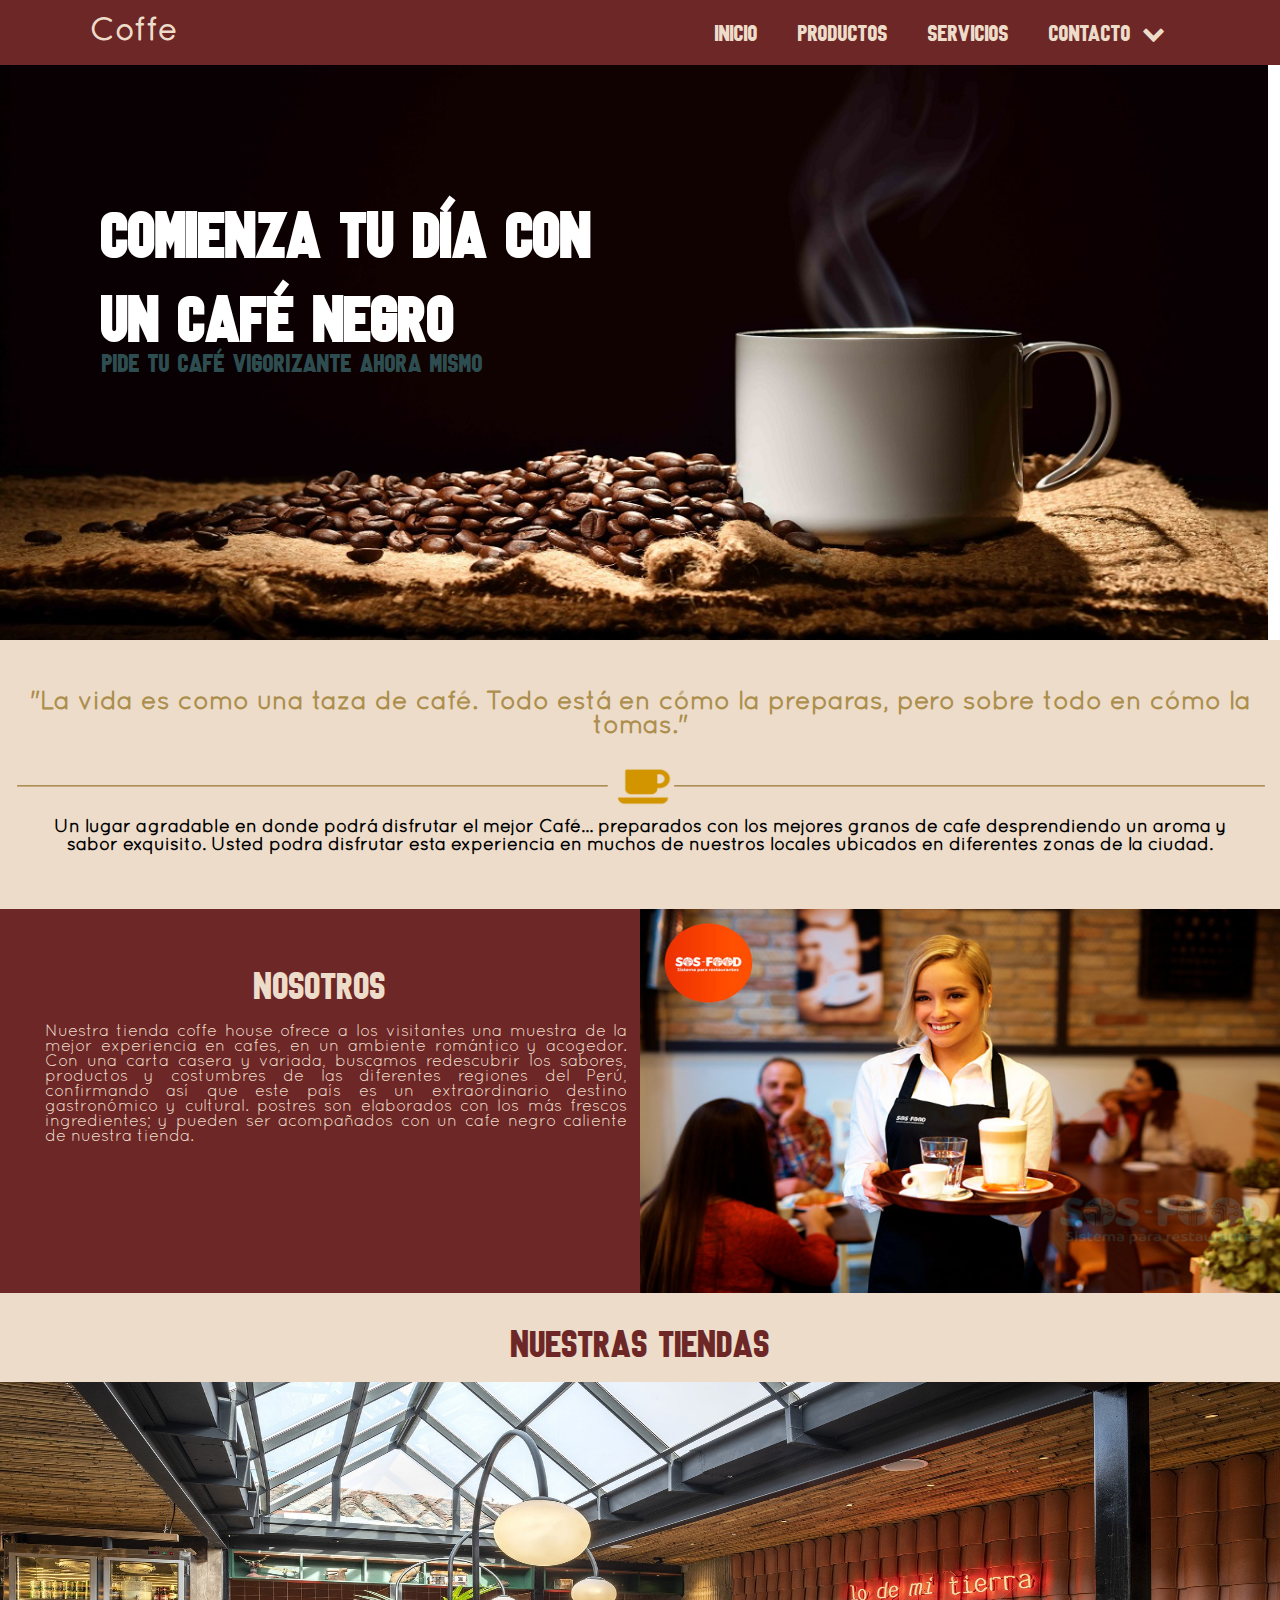
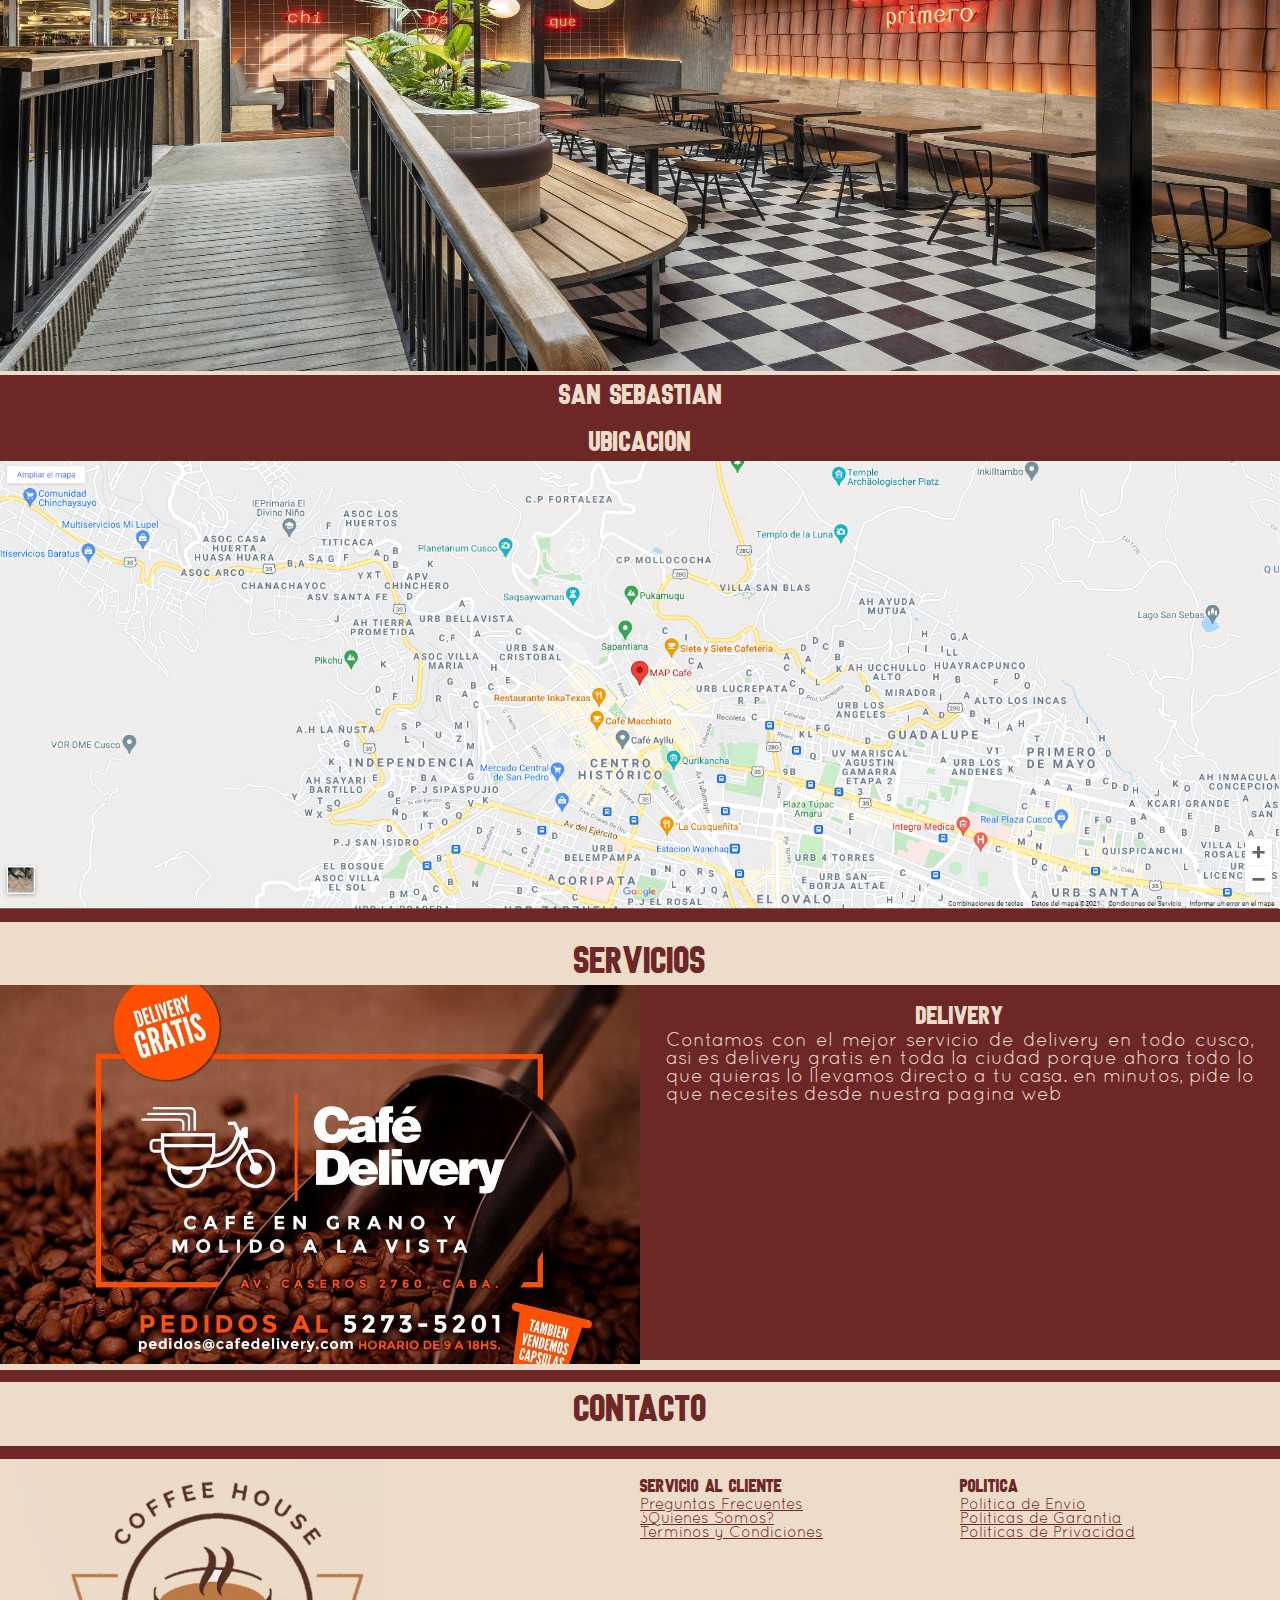
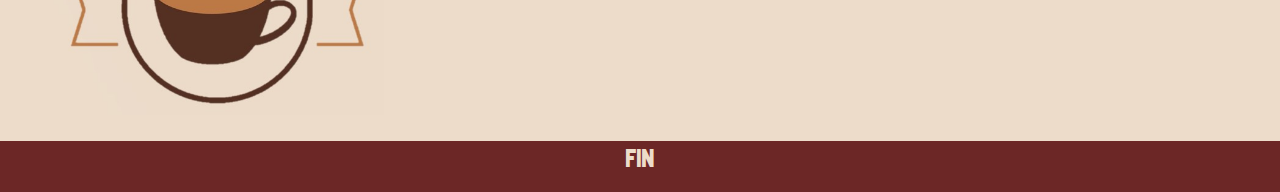
<file: index.html>
<!DOCTYPE html>
<html lang="en">
<head>
    <meta charset="UTF-8">
    <meta http-equiv="X-UA-Compatible" content="IE=edge">
    <meta name="viewport" content="width=device-width, initial-scale=1.0">
  
    <!-- Bootstrap CSS --> <!--
    <link href="https://cdn.jsdelivr.net/npm/bootstrap@5.0.2/dist/css/bootstrap.min.css" rel="stylesheet" integrity="sha384-EVSTQN3/azprG1Anm3QDgpJLIm9Nao0Yz1ztcQTwFspd3yD65VohhpuuCOmLASjC" crossorigin="anonymous">
    -->
    <link rel="stylesheet" href="maquetadobostraap.css">
    <link rel="stylesheet" href="css/fontello.css"> 
    <title>Document</title>

</head>



<body>
    
    <div class="header">
        <!--MENU DESPLEGABLE-->
        <div class="container">
            <div class="logo">
                <h1>Coffe</h1>
            </div>
            <nav class="menu">
                <ul>
                    <li><a href="#Inicio">Inicio</a></li>
                    <li><a href="carrito.html" >Productos</a></li>
                    <li><a href="#servicios">Servicios</a></li>
                   
                    <li><a href="#Contacto">Contacto <i class="icon-abajo"></i></a
                        ><ul class="submenu">
                            <li><a href="https://www.facebook.com/profile.php?id=100071792106576&show_switched_toast=true">Facebook</a></li>
                            <li><a href="#Mapa">Mapa</a></li>
                            <li><a href="#tiendass">Tiendas</a></li>
                        </ul>
                    </li>
                </ul>
            </nav>
            
        </div>
        <!-- FIN  MENU DESPLEGABLE-->
      
    </div>
    
  <!-- cCAJA1 IMAGEN Y TITULOS -->  
    <div class=" caja1 row" id="Inicio">
          <div class=" seccion1 col-sm-12">
            <img class="image1" src="Cafeterias.jpg">
            <h3 class="nombre">comienza tu día con<br> un café negro
            </h3>
            <p class="subnombre">pide tu café vigorizante ahora mismo </p>
          </div>
    </div>
     <!-- cCAJA2 frase anonima XD SAAW -->
    <div class="caja2 row">
        <div class="section2 col-sm-12"> 
            <p class="contexto"><b>"La vida es como una taza de café. Todo está en cómo la preparas, pero sobre todo en cómo la tomas."</b></p>
        </div>

    </div>
    <!-- cCAJA3 imagen tazota de cafe -->
    <div class="caja3 row">
        <div class="section3 col-sm-12">
            <img class="tazita-cafe" src="tazita.png"> 

        </div>

    </div>
    <!-- cCAJA4 imagen tazota de cafe -->
    <div class="caja4 row">
        <div class="section4 col-sm-12">
            <p class="contexto2"> <b>Un lugar agradable en donde podrá disfrutar el mejor Café… 
                preparados con los mejores granos de cafe desprendiendo un aroma y sabor exquisito. Usted podra disfrutar esta experiencia en muchos de nuestros locales ubicados en diferentes zonas de la ciudad. </b>      
            </p>
        </div>
    </div>
        <!-- cCAJA5 galeria de imagenes -->
     <div class="caja5">
         
        
            <div class="section5 ">
                <p class="nosotros">Nosotros<p>
                <p class="nosotros2"> 
                    Nuestra tienda coffe house ofrece a los visitantes una muestra de la mejor experiencia en cafes, en un ambiente romántico y acogedor.

                    Con una carta casera y variada, buscamos redescubrir los sabores, productos y costumbres de las diferentes regiones del Perú, confirmando así que este país es un extraordinario destino gastronómico y cultural.
                    
                    postres son elaborados con los más frescos ingredientes; y pueden ser acompañados con un cafe negro caliente de nuestra tienda.
                
                <p>
            </div>


            <!-- <img class="cafe-horizontal" src="cafeteriahorizontal.jpg"> 
              <img class="cafe2-horizontal" src="cafeterias2.jpg"> -->
       
        <div class="section51 ">
             <img class="cafepersona" src="Consejos-Cafeteria.jpg">
       
        </div>
        
        <!-- cCAJA6 galeria de MENUS  -->
        <div class="caja6">
            <div section="section6">
              <P class="contemen" >Nuestras tiendas</P> 
              
              <div class="slider" id="tiendass">
                <ul>
                    <li>
                        <img src="lugar1.jpg" alt=""><p class="lugares">San sebastian</p></li>
                    <li>
                      <img src="lugar2.jpg" alt=""><p class="lugares">Hilario</p></li>
                    <li>
                      <img src="lugar3.jpg" alt=""><p class="lugares">Los Nogales</p></li>
                    <li>
                      <img src="lugar4.jpg" alt=""><p class="lugares">San Jeronimo</p></li>
                </ul>
              

            </div>



              
            </div>
        </div>
<!------------------------------------------- cprimera carta -------------------------------------------- XD  
            
                 
<div class="container">
    
      <div class="row">
        <div class="col-3">
        <div class="card">
            <img 
            title="Titulo del producto"
            alt="Titulo"
            class="tipo-card-img-top" src="cafeespumoso.jpg" alt="">
            <div class="card-body">
                <span class="tit"> Cafe Espumoso</span>
                <h5 class="card-title">S/. 12.00</h5>
                <p class="card-text">Descripcion</p>
                <button class="btn btn-primary"  
                name="btnAccion" 
                value="Agregar" 
                type="submit">
                Agregar al carrito
             </button>
            </div>
        </div>
        </div>
        <div class="col-3">
            <div class="card">
                <img 
                title="Titulo del producto"
                alt="Titulo"
                class="card-img-top" src="cafedalgona.jpg" alt="">
                <div class="card-body">
                    <span class="tit"> Cafe Dalgona</span>
                    <h5 class="card-title">S/. 12.00</h5>
                    <p class="card-text">Descripcion</p>
                    <button class="btn btn-primary"  
                    name="btnAccion" 
                    value="Agregar" 
                    type="submit">
                    Agregar al carrito
                 </button>
                </div>
            </div>
            </div>
            <div class="col-3">
                <div class="card">
                    <img 
                    title="Titulo del producto"
                    alt="Titulo"
                    class="card-img-top" src="cafeconlechecoco.jpg" alt="">
                    <div class="card-body">
                        <span class="tit"> Cafe con Leche</span>
                        <h5 class="card-title">S/. 12.00</h5>
                        <p class="card-text">Descripcion</p>
                        <button class="btn btn-primary"  
                        name="btnAccion" 
                        value="Agregar" 
                        type="submit">
                        Agregar al carrito
                     </button>
                    </div>
                </div>
                </div>
                <div class="col-3">
                    <div class="card">
                        <img 
                        title="Titulo del producto"
                        alt="Titulo"
                        class="card-img-top" src="cafebombon.png" alt="">
                        <div class="card-body">
                            <span class="tit"> Cafe Bombon</span>
                            <h5 class="card-title">S/. 12.00</h5>
                            <p class="card-text">Descripcion</p>
                            <button class="btn btn-primary"  class="boton"
                            name="btnAccion" 
                            value="Agregar" 
                            type="submit">
                             Agregar al carrito
                         </button>
                        </div>
                    </div>
                    </div>
                    
               





      </div>

 </div>  -->
                 
        
             
<!------------------------------------------- segunda carta -------------------------------------------- XD  -->



















<!-- cCAJA7 No sabemos para que ajaj XD  -->
        <div class="caja7" id="Mapa">
            <div section="section6">
                
              <p class="ubicacion">UBICACION</p>
              <img class="mapa" src="mapacage.png">
              </div>

        </div>





    
<div class="caja9">
    <p class="productos" id="servicios"> SERVICIOS</p>
   
    <div class="caja999">
       <img class="delivery" src="delivery.jpg">
      
    </div>
    <div class="caja9999">
      delivery
      <p class="servicioos"> Contamos con el mejor servicio de delivery en todo cusco, asi es delivery gratis en toda la ciudad porque ahora todo lo que quieras lo llevamos directo a tu casa. en minutos, pide lo que necesites desde nuestra pagina web</p>
    </div>

</div>


<div class="caja10">

</div>
<div class="caja11">
 <p class="CONTACTO" src="">CONTACTO</p>
</div>

<div class="caja12">

</div>


<div class="caja13">
    <img class="logotipo" src="logitpo.jpg">

</div>


<div class="caja133">
    <p class="contacto"> Servicio al Cliente</P> 
    <P class="subeer"> <u>Preguntas Frecuentes<br>¿Quienes Somos?<br>Terminos y Condiciones</p></u>

</div>

<div class="caja134">
    <p class="contacto"> Politica</P> 
    <P class="subeer"><u> Politica de Envio<br>Politicas de Garantia<br>Politicas de Privacidad</p></u>

</div>

<div class="final">
 <p class="fin"> FIN</p>
</div>

    <script src="https://cdn.jsdelivr.net/npm/bootstrap@5.0.2/dist/js/bootstrap.bundle.min.js" 
    integrity="sha384-MrcW6ZMFYlzcLA8Nl+NtUVF0sA7MsXsP1UyJoMp4YLEuNSfAP+JcXn/tWtIaxVXM"crossorigin="anonymous"></script>


</body>
</html>
</file>
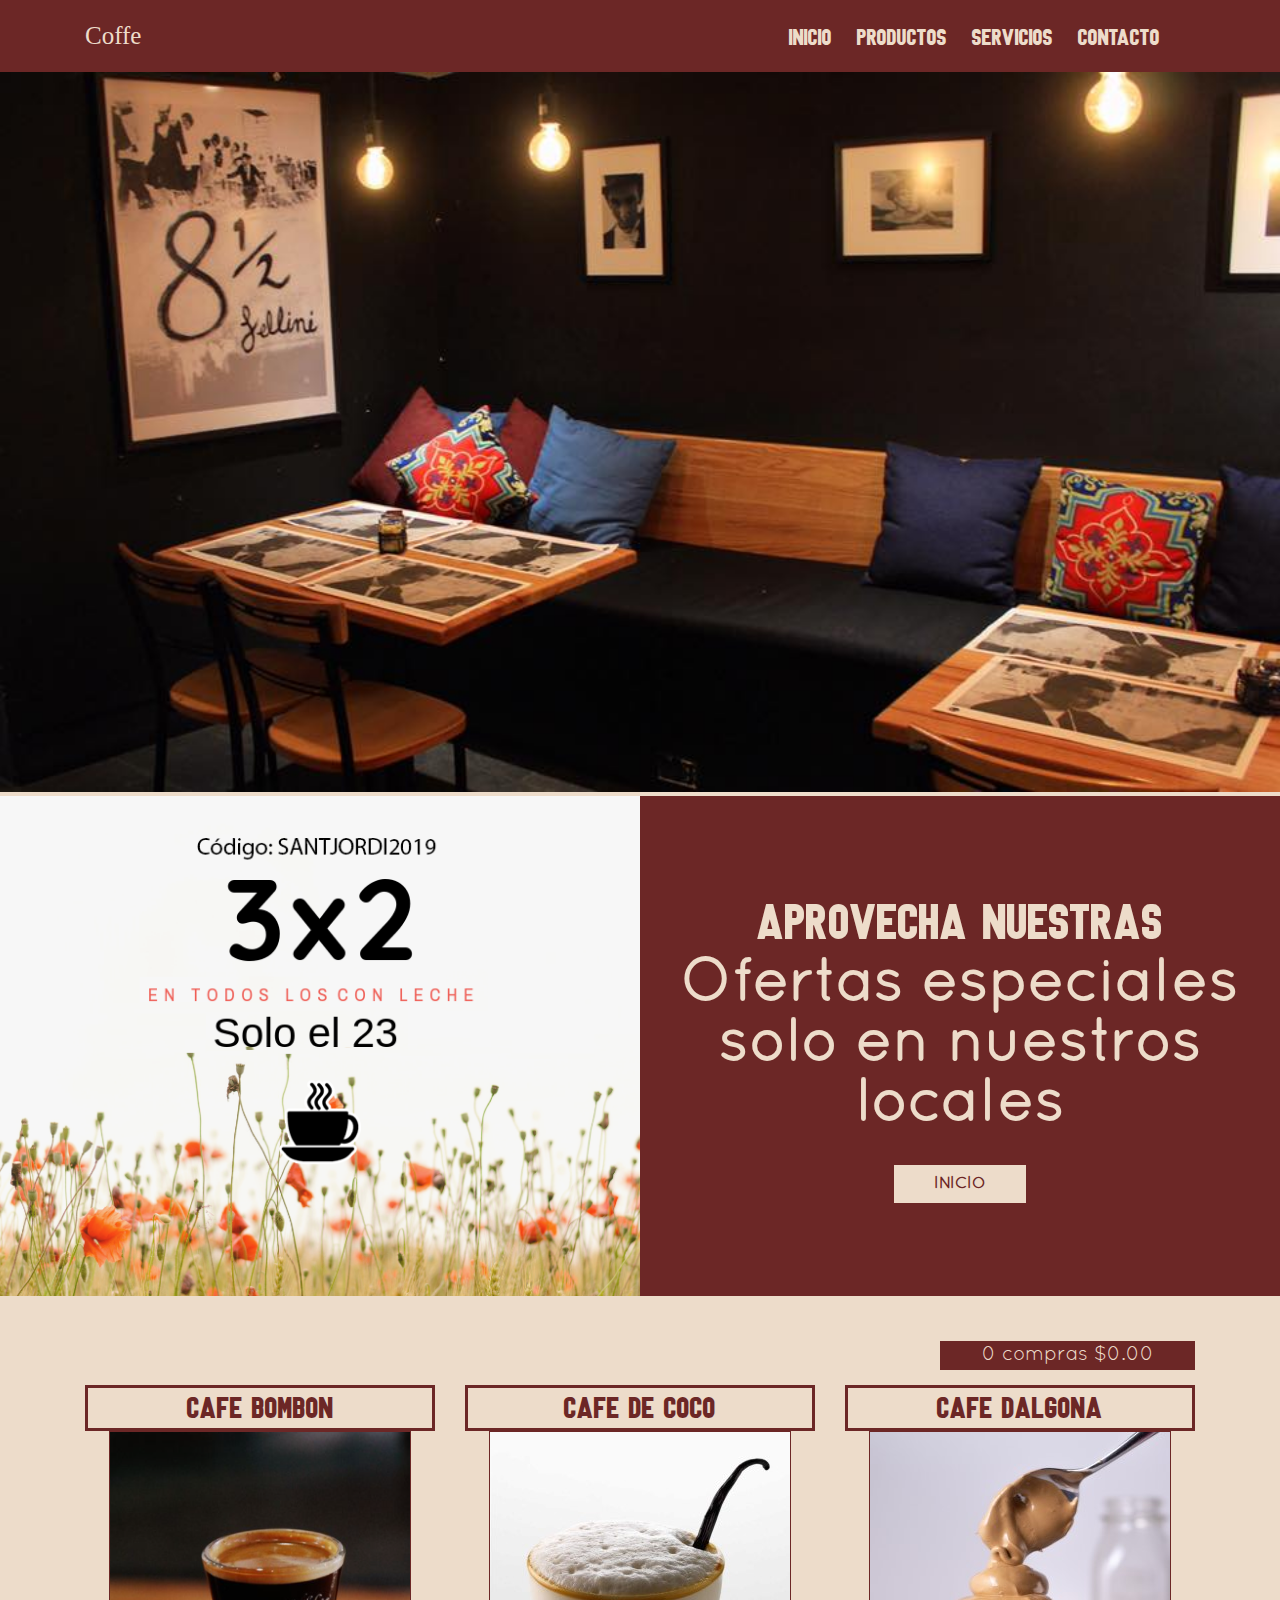
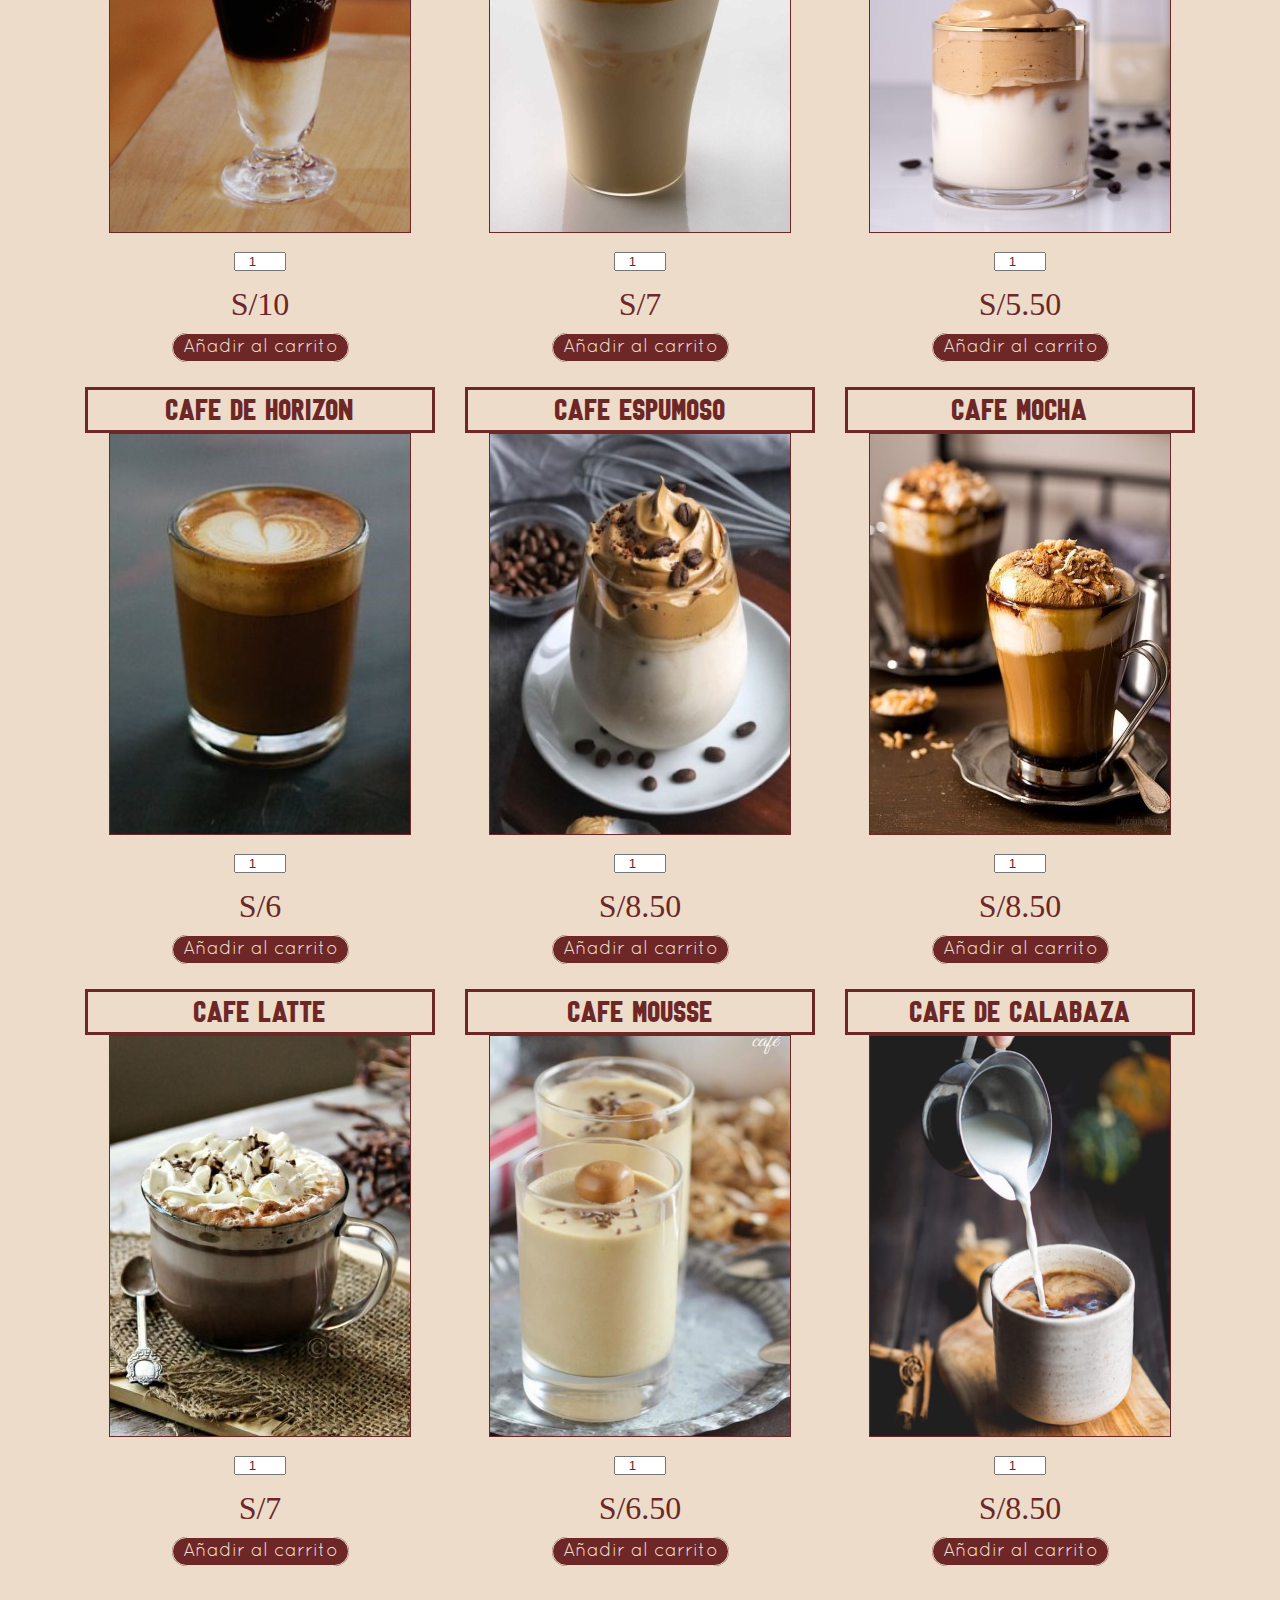
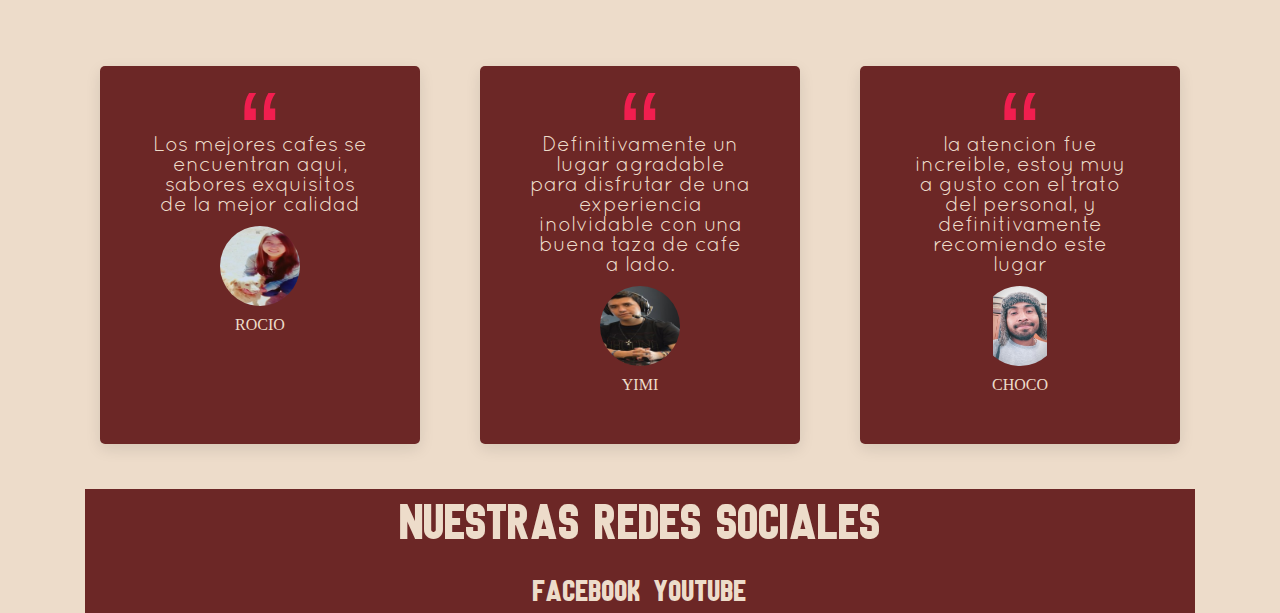
<file: carrito.html>
<!DOCTYPE html>
<html lang="es">
<head>
  <meta charset="UTF-8">
  <title>Coffe</title>
   <meta name="viewport" content="width=device-width, initial-scale=1, shrink-to-fit=no">
  
  <!-- Bootstrap Grid -->
  <link rel="stylesheet" href="css/bootstrap-grid.css">
  <!-- Estilos CSS de personalización -->
  <link rel="stylesheet" href="carrito.css">
  
</head>



<header id="home" class="header">
  <!-- Navigation -->
  <nav class="nav">
    <div class="navigation container">
      <div class="logo">
        <h1>Coffe</h1>
      </div>

      <div class="menu">
        <div class="top-nav">
          <div class="logo">
            <h1>Codevo</h1>
          </div>
          <div class="close">
            <i class="bx bx-x"></i>
          </div>
        </div>

        <ul class="nav-list">
          <li class="nav-item">
            <a href="index.html" class="nav-link scroll-link">Inicio</a>
          </li>
          <li class="nav-item">
            <a href="#productoss" class="nav-link">Productos</a>
          </li>
          <li class="nav-item">
            <a href="#about" class="nav-link scroll-link">Servicios</a>
          </li>
          <li class="nav-item">
            <a href="https://www.facebook.com/profile.php?id=100071792106576&show_switched_toast=true" class="nav-link scroll-link">Contacto</a>
          </li>
          
          <li class="nav-item">
            <a href="cart.html" class="nav-link icon"><i class="bx bx-shopping-bag"></i></a>
          </li>
        </ul>
      </div>
      </div>
    </nav>
    <img class="imganeras" src="as.jpg">
  </header>

<body>
  



  
  <!-- Product Banner -->
  <section class="section">
    <div class="product-banner">
      <div class="left">
        <img src="cafesafd.png" alt="" />
      </div>
      <div class="right">
        <div class="content">
          <h2><span class="discount">aprovecha nuestras </span> </h2>
          <h1>
            <span>Ofertas especiales </span>
            <span>solo en nuestros locales</span>
          </h1>
          <a class="btn" href="#">inicio</a>
        </div>
      </div>
    </div>
  </section>
  <section class="espaciadoXD">

  </section>
  
  <div class="container">
    <div class="row">
      <div class="col-sm-9">
        <!-- Titulo de tienda -->
        <h2>Tienda</h2>
      </div>
      <div class="col-sm-3">
        <!-- Carrito de compras y sus items -->
        <div class='carrito'>
          
          <p class="carrito-total">
            <span class="simpleCart_quantity">0</span> compras <span class="simpleCart_total">S/0.00</span>
          </p>

          <div class="bolsa">
            <div class="simpleCart_items"></div>
            <div class="opciones">
              <a class="boton simpleCart_empty" href="javascript:void(0)">Vaciar carrito</a>
              <a class="boton simpleCart_checkout" href="#">realizar compras</a>
            </div>
          </div>

        </div>
      </div>
    </div>
  </div>
  <div class="container" id="productoss">
    <div class="row">
      <!--  Contenedor con el nombre principal (simpleCart_shelfItem)
        todos los items de un loop lo deben de tener -->
      <div class="col-md-6 col-lg-4 simpleCart_shelfItem">
        <!-- Nombre del producto se obtiene al agregar la clase (item_name) -->
        <h2 class="item_name">Cafe Bombon</h2>
        <!-- Imagen del producto se obtiene al agregar la clase (item_image) -->
        <img class="item_image" src="imagenes/cafebombon.png" alt="Auto Azul"/>
        <!-- Cantidad a requerir del producto se obtiene al agregar la clase (item_Quantity) -->
        <input class="item_Quantity" type="number" min="1" max="10" value="1"/>
        <!-- Precio del producto se obtiene al agregar la clase (item_price) -->
        <div class="item_price">S/10</div>
        <!-- Añadir el producto al carrito, se logra agregando la clase (item_add) -->
        <a class="item_add" href="javascript:;"> Añadir al carrito </a>

      </div>

      <div class="col-md-6 col-lg-4 simpleCart_shelfItem">
        <h2 class="item_name">Cafe de Coco</h2>

        <img class="item_image" src="imagenes/cafeconlechecoco.jpg" alt="Auto Naranja"/>
        <input class="item_Quantity" type="number" min="1" max="10" value="1"/>
        <div class="item_price">S/7</div>
        <a class="item_add" href="javascript:;"> Añadir al carrito </a>

      </div>
      <div class="col-md-6 col-lg-4 simpleCart_shelfItem">

        <h2 class="item_name">Cafe Dalgona</h2>
        <img class="item_image" src="imagenes/cafedalgona.jpg" alt="Auto Rojo"/>
        <input class="item_Quantity" type="number" min="1" max="10" value="1"/>
        <div class="item_price">S/5.50</div>
        <a class="item_add" href="javascript:;"> Añadir al carrito </a>

      </div>
      <div class="col-md-6 col-lg-4 simpleCart_shelfItem">
        <h2 class="item_name">Cafe de horizon</h2>

        <img class="item_image" src="imagenes/cafehorizon.png" alt="Auto Naranja"/>
        <input class="item_Quantity" type="number" min="1" max="10" value="1"/>
        <div class="item_price">S/6</div>
        <a class="item_add" href="javascript:;"> Añadir al carrito </a>

      </div>
      <div class="col-md-6 col-lg-4 simpleCart_shelfItem">

        <h2 class="item_name">Cafe Espumoso</h2>
        <img class="item_image" src="imagenes/cafeespumoso.jpg" alt="Auto Gris"/>
        <input class="item_Quantity" type="number" min="1" max="10" value="1"/>
        <div class="item_price">S/8.50</div>
        <a class="item_add" href="javascript:;"> Añadir al carrito </a>

      </div>
      <div class="col-md-6 col-lg-4 simpleCart_shelfItem">

        <h2 class="item_name">Cafe Mocha</h2>
        <img class="item_image" src="imagenes/mocha.jpg" alt="Auto Gris"/>
        <input class="item_Quantity" type="number" min="1" max="10" value="1"/>
        <div class="item_price">S/8.50</div>
        <a class="item_add" href="javascript:;"> Añadir al carrito </a>

      </div>
      <div class="col-md-6 col-lg-4 simpleCart_shelfItem">
        <h2 class="item_name">Cafe Latte</h2>

        <img class="item_image" src="imagenes/latte.jpg" alt="Auto Naranja"/>
        <input class="item_Quantity" type="number" min="1" max="10" value="1"/>
        <div class="item_price">S/7</div>
        <a class="item_add" href="javascript:;"> Añadir al carrito </a>

      </div>
      <div class="col-md-6 col-lg-4 simpleCart_shelfItem">

        <h2 class="item_name">Cafe Mousse</h2>
        <img class="item_image" src="imagenes/mousse.png" alt="Auto Gris"/>
        <input class="item_Quantity" type="number" min="1" max="10" value="1"/>
        <div class="item_price">S/6.50</div>
        <a class="item_add" href="javascript:;"> Añadir al carrito </a>

      </div>
      <div class="col-md-6 col-lg-4 simpleCart_shelfItem">

        <h2 class="item_name">Cafe de calabaza</h2>
        <img class="item_image" src="imagenes/calabaza.png" alt="Auto Gris"/>
        <input class="item_Quantity" type="number" min="1" max="10" value="1"/>
        <div class="item_price">S/8.50</div>
        <a class="item_add" href="javascript:;"> Añadir al carrito </a>

      </div>

      
    
  </div>
  <section class="espaciadoXD">

  </section>
  

<section class="espaciadoXD">

</section>
<!-- Testimonials -->
<section class="section">
  <div class="testimonial-center container">
    <div class="testimonial">
      <span>&ldquo;</span>
      <p>
        Los mejores cafes se encuentran aqui, sabores exquisitos de la mejor calidad
      </p>
      <div class="rating">
        <i class="bx bxs-star"></i>
        <i class="bx bxs-star"></i>
        <i class="bx bxs-star"></i>
        <i class="bx bxs-star"></i>
        <i class="bx bx-star"></i>
      </div>
      <div class="img-cover">
        <img src="./imagenes/1.jpg" alt="" />
      </div>
      <h4>ROCIO</h4>
    </div>
    <div class="testimonial">
      <span>&ldquo;</span>
      <p>
        Definitivamente un lugar agradable para disfrutar de una experiencia inolvidable con una buena taza de cafe a lado.
      </p>
      <div class="rating">
        <i class="bx bxs-star"></i>
        <i class="bx bxs-star"></i>
        <i class="bx bxs-star"></i>
        <i class="bx bxs-star"></i>
        <i class="bx bx-star"></i>
      </div>
      <div class="img-cover">
        <img src="./imagenes/2.jpg" alt="" />
      </div>
      <h4>YIMI</h4>
    </div>
    <div class="testimonial">
      <span>&ldquo;</span>
      <p>
        la atencion fue increible, estoy muy a gusto con el trato del personal, y definitivamente recomiendo este lugar  
      </p>
      <div class="rating">
        <i class="bx bxs-star"></i>
        <i class="bx bxs-star"></i>
        <i class="bx bxs-star"></i>
        <i class="bx bxs-star"></i>
        <i class="bx bx-star"></i>
      </div>
      <div class="img-cover">
        <img src="./imagenes/choco.jpg" alt="" />
      </div>
      <h4>CHOCO</h4>
    </div>
  </div>
</section>

<section class="espaciadoXD">

</section>
  <footer class="container">
    <div class="row">
      <div class="col-md-12">
        <a class="aas" >Nuestras Redes Sociales</a>
      
        <a class="redes" href="https://www.facebook.com/profile.php?id=100071792106576&show_switched_toast=true"><br>facebook</a>
        <a class="redes" href="https://www.youtube.com/channel/UCeFT63uWUy8_ZWBPw-agX9g">youtube</a>

      </div>
    </div>
  </footer>

  

  
  <!-- Agregamos la librería jQuery (Importante)-->
  <script src="js/jquery.min.js"></script>
  <!-- Agregamos la librería Simple Cart -->
  <script src="js/simpleCart.min.js"></script>
  <!-- Código JS de inicialización  -->
  <script src="js/app.js"></script>
</body>


</html>
</file>
<file: maquetadobostraap.css>
*
{
    margin: 0;
    padding: 0;
    box-sizing: border-box;
}

@font-face {
    font-family:"1";
    src: url("fuentes/Quicksand_Light.otf");
}
@font-face
{
    font-family: "2";
    src: url('fuentes/LanterosySansSerifFont.ttf');
}

@font-face
{
    font-family: "3";
    src: url('fuentes/Quicksand_Book.otf');
}

/*
.seccion1
{

 
 background-color: #eddcca;
}*/
.image1
{
    height: 50vw;
    width: 99.1vw;
    display: flex;
}

.nombre
{
    position: absolute;
    font-size: 5vw;
    margin: 0px;
    top: 15vw;
    left: 8vw;
    display: flex;
    font-family: "2";
    color: white;
}

.subnombre
{
    position: absolute;
    font-size: 2vw;
    color: #2d4d50;  /*#2d4d50*/ /*#6c3a24*/
    top: 27vw;
    left: 8vw;
    display: flex;
    font-family: "2";

}
 
.caja1
{
    max-height: 100vh;
    max-width: 100%; 
}











.header
{
    width: 100%;
    height: 65px;
    background: #6c2726;
    position: absolute;
    
}
.container
{
    max-width: 1100px;
    margin: auto;
}
.logo
{
  float:left;
  line-height: 65px;
}
.logo h1
{
 color: #eddcca;
}

.menu
{
    float: right;
    line-height: 65px; /*para alinear al emdio*/
    
}
.menu ul
{
    display: flex;
    list-style: none;
}

.menu a
{
    display: block;
    padding: 0px 20px;  /*el espaciado entre ellos*/
    text-decoration: none; /*para que no se vea su subrayado*/
    color: #eddcca;
    transition: all 500ms ease;
    font-family: "2";
    font-size: 23px;
}

.menu a:hover
{
    background: #eddcca;  /*#eddcca   #6c2726*/
    color:#6c2726 /*cambie el color de la letra*/
    
}

.menu .submenu
{
    background: white; /**/
    
    display: none; /*para ocvultar la lsita del submenu*/
}
.menu .submenu li a /*el submenu cuanto se agrandara*/
{
 line-height: 50px;
 background: #eddcca;
 color: #6c2726;   
}

.menu .submenu a:hover
{
    background: #6c2726;
    color: #eddcca;  
}

.menu ul li a:hover + ul, .menu .submenu:hover
{
    display: block;
    
    
}

.logo h1    
{
    font-family: "3";
    font-size: 32px;
}

/*-----------------------------------------------*cCAJA2  2-------------------------------------*/
.caja2
{
    max-height: 100vw;
    max-width: 100%; 
    color: #183030;
}
.section2
{
    height: 10vw;
    
    background-color: #eddcca;

}
.contexto
{
    
    padding-top: 4vw;
    color: #ac8e4d;
    font-size: 2vw;
    font-family: "3";
    text-align: center;
}


.caja3
{
    max-height: 100vw;
    max-width: 100%; 
   
}
.section3
{
    
    
    background-color: #af8a62;

}

.tazita-cafe
{
    height: 3vw;
    width: 100%;
    display: flex;
}

.section4
{
    max-width: auto;
    height: 8vw;
    background-color: #eddcca;
}
.contexto2
{
    padding-left: 2vw;
    padding-right: 2vw;
    padding-top: 1vw;
    color: #000000;
    font-size: 1.40vw;
    font-family: "3";
    text-align: center;
    
}

.cafe-horizontal
{
    height: 40vw;
     width: 50%;
    background-color: #db7100;
}
.cafe2-horizontal
{
    height: 40vw;
    width: 100%;
    background-color: #eddcca;
}

.section5 
{
    height: 30vw;
    width: 50%;
    float: left;
    background-color: #6c2726;;
}
.section51
{
    height: 30vw;
    width: 50%;
    background-color: black;
    float: left;
    
}


.nosotros
{
    font-family: "2";
    font-size: 3vw;
    
    color: #eddcca;
    text-align: center;
    padding-top: 4vw;
}
.nosotros2
{
    font-family: "3";
    font-size: 1.3vw;
    
    color: #eddcca;
    text-align: justify;
    padding-top: 2%;
    padding-left: 7%;
    padding-right: 2%;
}
.cafepersona 
{
    width: 100%;
    height: 30vw;
}



.caja6
{
    height: 86vw;
    width: 100%;
    
    background-color: #eddcca;;
}
 

.contemen
{ 
    color: #6c2726;
    font-family: "2";
    text-align: center;
    font-size: 3vw;
    padding-top: 32vw;
}


.container
{
    font-family: "3";
    font-size: 20px;
}
  
.container .tit 
{
    color: white;
    font-family: "3";
    font-size: 25px;
} 

.card {
    text-align: center;
    box-shadow: 0 25px 98px 0 rgb(0 0 0 / 3%);
    background: #6c2726;
}

.card-title 
{
    color: white;
}

.card-text
{
    color: white;
}
*{
    margin: 0;
    padding: 0;
    box-sizing: border-box;
}



.slider{
  width: 100%;
  height: 100vw;
  overflow: hidden;
}
.slider ul{
    display: flex;
    animation: cambio 16s infinite alternate linear;
    width: 400%;
}
.slider li{
    width: 100%;
    list-style: none;
}
.slider img{
    padding-top: 1vw;
    width: 100%;
    height: 47vw;
}
@keyframes cambio{
    0%{margin-left: 0;}
    20%{margin-left: 0;}
    
    25%{margin-left: -100%;}
    45%{margin-left: -100%;}
    
    50%{margin-left: -200%;}
    70%{margin-left: -200%;}
    
    75%{margin-left: -300%;}
    100%{margin-left: -300%;}
} /*
@media only screen and (min-width:320px) and (max-width:768px)
{
.slider, .slider ul, .slider img
{
    height: 100vh;
}
}*/

.lugares
{
    font-family: "2";
    font-size: 2.3vw;
    text-align: center;
    color: #eddcca;
    background: #6c2726;
}

.caja7
{
    background-color: #6c2726;
    height: 40vw;
}


.ubicacion
{
    font-family: "2";    
    text-align: center;
    color: #eddcca;
    font-size: 2.3vw;
    padding-top: 1vw;

}

.mapa
{
    text-align: center;
}

.caja9
{
    background-color: #eddcca;
    height: 35vw;
}

.productos
{
    text-align: center;
    font-family: "2";
    font-size: 3vw;
    padding-top: 1vw;
    color: #6c2726;
}

.caja10
{
    background-color: #6c2726;
    height: 1vw;
}

.caja11
{
    background-color: #eddcca;
    height: 5vw;
}
.caja12
{
    background-color: #6c2726;
    height: 1vw;
}

.CONTACTO
{
    text-align: center;
    font-family: "2";
    font-size: 3vw;
    color: #6c2726; 
}

.caja13
{
    background-color: #eddcca;
    height: 22vw;
    width: 50%;
    float: left;
}

.caja133
{
    background-color: #eddcca;
    height: 22vw;
    width: 25%;
    float: left;
}

.contacto

{
    padding-top: 1vw;
    font-size: 1.5vw;
    color: #6c2726;
    font-family: "2";
}

.subeer
{

    font-size: 1.2vw;
    color: #6c2726;
    font-family: "3";
}
.caja134
{
    background-color: #eddcca;
    height: 22vw;
    width: 25%;
    float: left;
}

.final
{
    background: #6c2726;
    height: 26vw;
}

.fin
{
    text-align: center;
    color: #eddcca;
    font-family: "2";
    font-size: 2vw;
}



.logotipo 
{
    
    width: 60%;
    height: 20vw;
}


.mapa
{
    height: 35vw;
    width: 100%;
}

.caja999
{
    background-color: #f38e22;
    height: 26vw;
    width: 50%;
    float: left;
    font-family: "2";
    font-size: 2vw;
    color: #6c2726;
    text-align: center;

}
.caja9999
{
    background-color: #6c2726;
    height: 29.3vw;
    width: 50%;
    float: left;
    font-family: "2";
    color: #eddcca;
    font-size: 2vw;
    text-align: center;
    padding-top: 1vw;
}

.delivery
{
    
    width: 100%;
}

.servicioos
{
    font-family: "3";
    font-size: 1.5vw;
    text-align: justify;
    padding-left: 2vw;
    padding-right: 2vw;
}
</file>
<file: css/fontello.css>
@font-face {
  font-family: 'fontello';
  src: url('../font/fontello.eot?16846337');
  src: url('../font/fontello.eot?16846337#iefix') format('embedded-opentype'),
       url('../font/fontello.woff2?16846337') format('woff2'),
       url('../font/fontello.woff?16846337') format('woff'),
       url('../font/fontello.ttf?16846337') format('truetype'),
       url('../font/fontello.svg?16846337#fontello') format('svg');
  font-weight: normal;
  font-style: normal;
}
/* Chrome hack: SVG is rendered more smooth in Windozze. 100% magic, uncomment if you need it. */
/* Note, that will break hinting! In other OS-es font will be not as sharp as it could be */
/*
@media screen and (-webkit-min-device-pixel-ratio:0) {
  @font-face {
    font-family: 'fontello';
    src: url('../font/fontello.svg?16846337#fontello') format('svg');
  }
}
*/
[class^="icon-"]:before, [class*=" icon-"]:before {
  font-family: "fontello";
  font-style: normal;
  font-weight: normal;
  speak: never;

  display: inline-block;
  text-decoration: inherit;
  width: 1em;
  margin-right: .2em;
  text-align: center;
  /* opacity: .8; */

  /* For safety - reset parent styles, that can break glyph codes*/
  font-variant: normal;
  text-transform: none;

  /* fix buttons height, for twitter bootstrap */
  line-height: 1em;

  /* Animation center compensation - margins should be symmetric */
  /* remove if not needed */
  margin-left: .2em;

  /* you can be more comfortable with increased icons size */
  /* font-size: 120%; */

  /* Font smoothing. That was taken from TWBS */
  -webkit-font-smoothing: antialiased;
  -moz-osx-font-smoothing: grayscale;

  /* Uncomment for 3D effect */
  /* text-shadow: 1px 1px 1px rgba(127, 127, 127, 0.3); */
}

.icon-abajo:before { content: '\e800'; } /* '' */
</file>
<file: carrito.css>
@font-face {
  font-family:"1";
  src: url("fuentes/Quicksand_Light.otf");
}
@font-face
{
  font-family: "2";
  src: url('fuentes/LanterosySansSerifFont.ttf');
}

@font-face
{
  font-family: "3";
  src: url('fuentes/Quicksand_Book.otf');
}

body{
	
	background-color:#eddcca ;
	
	
}
a{
	color: #db9292;
	text-decoration: none;
}
img{
	max-width: 100%;
	
}
.carrito-total{
	background: #6c2726;
	cursor:  pointer;
	padding: 5px 10px;
	position: relative;
  
}
.bolsa{
	position: absolute;
	background: #6c2726;
	display: none;
	padding:  5px;
	z-index:  9999;
}
.simpleCart_items{
	width: 520px;
	color: #eddcca;
}
.simpleCart_shelfItem{
	padding-top:  15px;
	padding-bottom: 15px;
	
}
.item-image img{
	height: auto;
	width: 50px;
  
}
.item_image,
.item_Quantity,
.item_price{
	margin-bottom: 15px;
	color: #6c2726;
  text-align: center;
  
	
}
.item_price{
	font-size: 2em;
}
.container
{
  text-align: center;
}
.item-remove a{
	color: #eddcca;
	
}
.item_name
{
  font-family: "2";
  text-align: center;
  font-size: 30px;
  
}

.item_add{
	border-radius: 21.5px;
	border:  thin solid;
	transition: .5s;
	padding:  5px 10px;
	background: #6c2726;
	color: #eddcca;
  font-family: "3";
  font-size: 19px;
}
.item_add:hover{
	background: #eddcca;
	border:  thin solid #6c2726;
	color: #6c2726;
}

footer{
	text-align: center;
	font-size: 50px;
	background: #6c2726;
}

.item_name
{
	color: #6c2726;
  border:  thin solid #6c2726; 
 border-width: 3px;
 
}

.carrito
{
	color: #eddcca;
  font-family: "3";
  font-size: 20px;
  
}

.item_image
{
	
  border:  thin solid #6c2726;
  
}


























.menu
{
  color: #eddcca;
  font-family: "2";
  font-size: 23px;
  
}
*,  /*no tocar */
*::before,
*::after {
  margin: 0;
  padding: 0;
  box-sizing: inherit;
  
}

html {
  scroll-behavior: smooth;
  box-sizing: border-box;
  font-size: 62.5%;
  
}

body {
  
  font-size: 1.6rem;
  font-weight: 400;
  background-color: #eddcca;
  position: relative;
  z-index: 1;
  
}

h1,
h2,
h3,
h4 {
  font-weight: 500;
  color: #eddcca;
 
  
}


a {
  color: #eddcca;
  
}
/*no tocar es solo la imgen*/

li {
  list-style: none;
  
}


.container-md {
  max-width: 100rem;
  margin: 0 auto;
}


@media only screen and (max-width: 1200px) {
  .container {
    padding: 0 3rem;
  }

  .container-md {
    padding: 0 3rem;
  }
}
/*fin nda*/
/* Header */
.header {
  position: relative;
  width: 100%;
  min-height: 80vh;
  background-color: var(--grey-alt);
  overflow: hidden;
  
}
.imganeras
{
	width: 197vh;
	height: 80vh;
}

.nav {
  padding: 1.6rem 0;
  background: #6c2726;
  color:#6c2726 ;
  
}

.nav.fix-nav {
  position: fixed;
  top: 0;
  left: 0;
  width: 100%;
  background-color: #6c2726;
  box-shadow: 0 5px 15px rgba(0, 0, 0, 0.3);
  z-index: 999;
}

.nav.fix-nav .nav-link,
.nav.fix-nav .logo,
.nav.fix-nav .cart-icon,
.nav.fix-nav .hamburger {
  color: #eddcca;
}

.navigation {
  display: flex;
  align-items: center;
  justify-content: space-between;
  
  
}

.logo h1 {
  font-size: 2.5rem;
  
}
.product-center 
{
  color: #eddcca;
}
.nav-list {
  display: flex;
  align-items: center;
  
}

.nav-item:not(:last-child) {
  margin-right: 0.5rem;
}

.nav-link:link,
.nav-link:visited {
  padding: 0.8rem 1rem;
  transition: all 300ms ease-in-out;
}

.nav-link.icon {
  font-size: 3rem;
}

.top-nav {
  display: none;
}

.hamburger {
  display: none;
}

.cart-icon {
  display: none;
}

@media only screen and (max-width: 768px) {
  .menu {
    position: fixed;
    top: 0;
    left: -100%;
    width: 80%;
    max-width: 40rem;
    height: 100%;
    background-color: #eddcca;
    transition: all 500ms ease-in-out;
    z-index: 100;
  }

  .menu.show {
    left: 0;
  }

  .top-nav {
    display: flex;
    align-items: center;
    justify-content: space-between;
    background-color: #6c2726;
    padding: 1rem 1.6rem;
  }

  .top-nav .logo {
    color: #eddcca;
  }

  .top-nav .close {
    color: #eddcca;
    font-size: 3rem;
    padding: 1rem;
    cursor: pointer;
  }

  .cart-icon {
    display: block;
    font-size: 3rem;
    
  }

  .hamburger {
    display: block;
    font-size: 3rem;
    padding: 0.5rem;
    cursor: pointer;
    
  }

  .nav-link:link,
  .nav-link:visited {
    display: block;
    font-size: 1.7rem;
    padding: 1rem 0;
    color: #6c2726;
  }

  .nav.fix-nav .nav-link {
    color: #6c2726;
  }

  .nav-list {
    flex-direction: column;
    align-items: start;
    padding: 1rem 1.6rem;
    
  }

  body.show::before {
    content: "";
    position: absolute;
    top: 0;
    left: 0;
    width: 100%;
    height: 100%;
    background-color: rgba(0, 0, 0, 0.8);
    z-index: 4;
  }

  .nav.show {
    background-color: #6c2726;
  }

  .nav-link.icon {
    display: none;
  }
}

/* Hero */
.header .hero-img {
  position: absolute;
  bottom: -10%;
  right: -5%;
  height: 70rem;
  object-fit: contain;
}

.hero-content {
  position: absolute;
  top: 50%;
  transform: translate(25%, -50%);
}

.hero-content h2 {
  color: #6c2726;
  font-size: 3rem;
  font-weight: 700;
  margin-bottom: 1rem;
}



.btn {
  display: inline-block;
  background-color: #eddcca;
  padding: 1.2rem 4rem;
  color: #6c2726;
  font-weight: 600;
  text-transform: uppercase;
  margin-top: 3rem;
  
}


.testimonial-center {
	display: grid;
	grid-template-columns: repeat(auto-fit, minmax(25rem, 1fr));
	gap: 6rem;
  }
  
  .testimonial {
	position: relative;
	padding: 5rem;
	background: #6c2726;
	box-shadow: 0 0.5rem 1.5rem rgba(0, 0, 0, 0.1);
	transition: all 300ms ease-in-out;
	text-align: center;
	border-radius: 0.5rem;
	color: #eddcca;
  }
  
  .testimonial:hover {
	box-shadow: 0 0.5rem 1.5rem rgba(0, 0, 0, 0.2);
	transform: translateY(-1rem);
  }
  
  .testimonial span {
	position: absolute;
	top: 2%;
	left: 50%;
	font-size: 12rem;
	font-family: sans-serif;
	color: #f11e4f;
	line-height: 1;
	transform: translate(-50%, 0);
  }
  
  .testimonial p {
	margin: 2rem 0 1rem 0;
  font-family: "3";
  font-size: 21px;
  }
  
  .testimonial .rating {
	margin-bottom: 1rem;
  }
  
  .testimonial .img-cover {
	border-radius: 50%;
	width: 8rem;
	height: 8rem;
	overflow: hidden;
	margin: 0 auto;
  }
  
  .testimonial .img-cover img {
	height: 100%;
	object-fit: cover;
  }
  
  .testimonial h4 {
	margin-top: 1rem;
  }

  .espaciadoXD
  {

	  height: 5vh;
	  
  }


  /* Exclusive Product */
.product-banner {
  
	display: grid;
	grid-template-columns: 1fr 1fr;
	height: 50rem;
	background-color: #6c2726;
  }
  
  .product-banner .left img {
	object-fit: cover;
	height: 100%;
  
  }
  
  .product-banner .right {
	align-self: center;
	text-align: center;
	padding: 1.6rem;
  font-family: "3";
  }
  
  
  .product-banner .content .discount {
	color: #eddcca;
  font-family: "2";
  font-size: 50px;
  }
  
  .product-banner .content h1 span {
	color: #eddcca;
	font-size: 6rem;
	font-weight: 700;
	display: block;
	line-height: 1;
  font-family: "3";
  
  }
  
  @media only screen and (max-width: 996px) {
	.product-banner .content h1 span {
	  font-size: 5rem;
	}
  }
  
  @media only screen and (max-width: 768px) {
	.product-banner {
	  grid-template-columns: 1fr;
	}
  
	.product-banner .left {
	  display: none;
	}
  
	.product-banner .content h1 span {
	  font-size: 4rem;
	}
  
	.product-banner .content h2 {
	  font-size: 2rem;
	}
  
	.product-banner .content a {
	  padding: 1rem 3rem;
	}
  }
  
  

.aas
{
  font-family: "2";
}

.redes
{
  font-family: "2";
  font-size: 30px;
  color: #eddcca;
}
</file>
